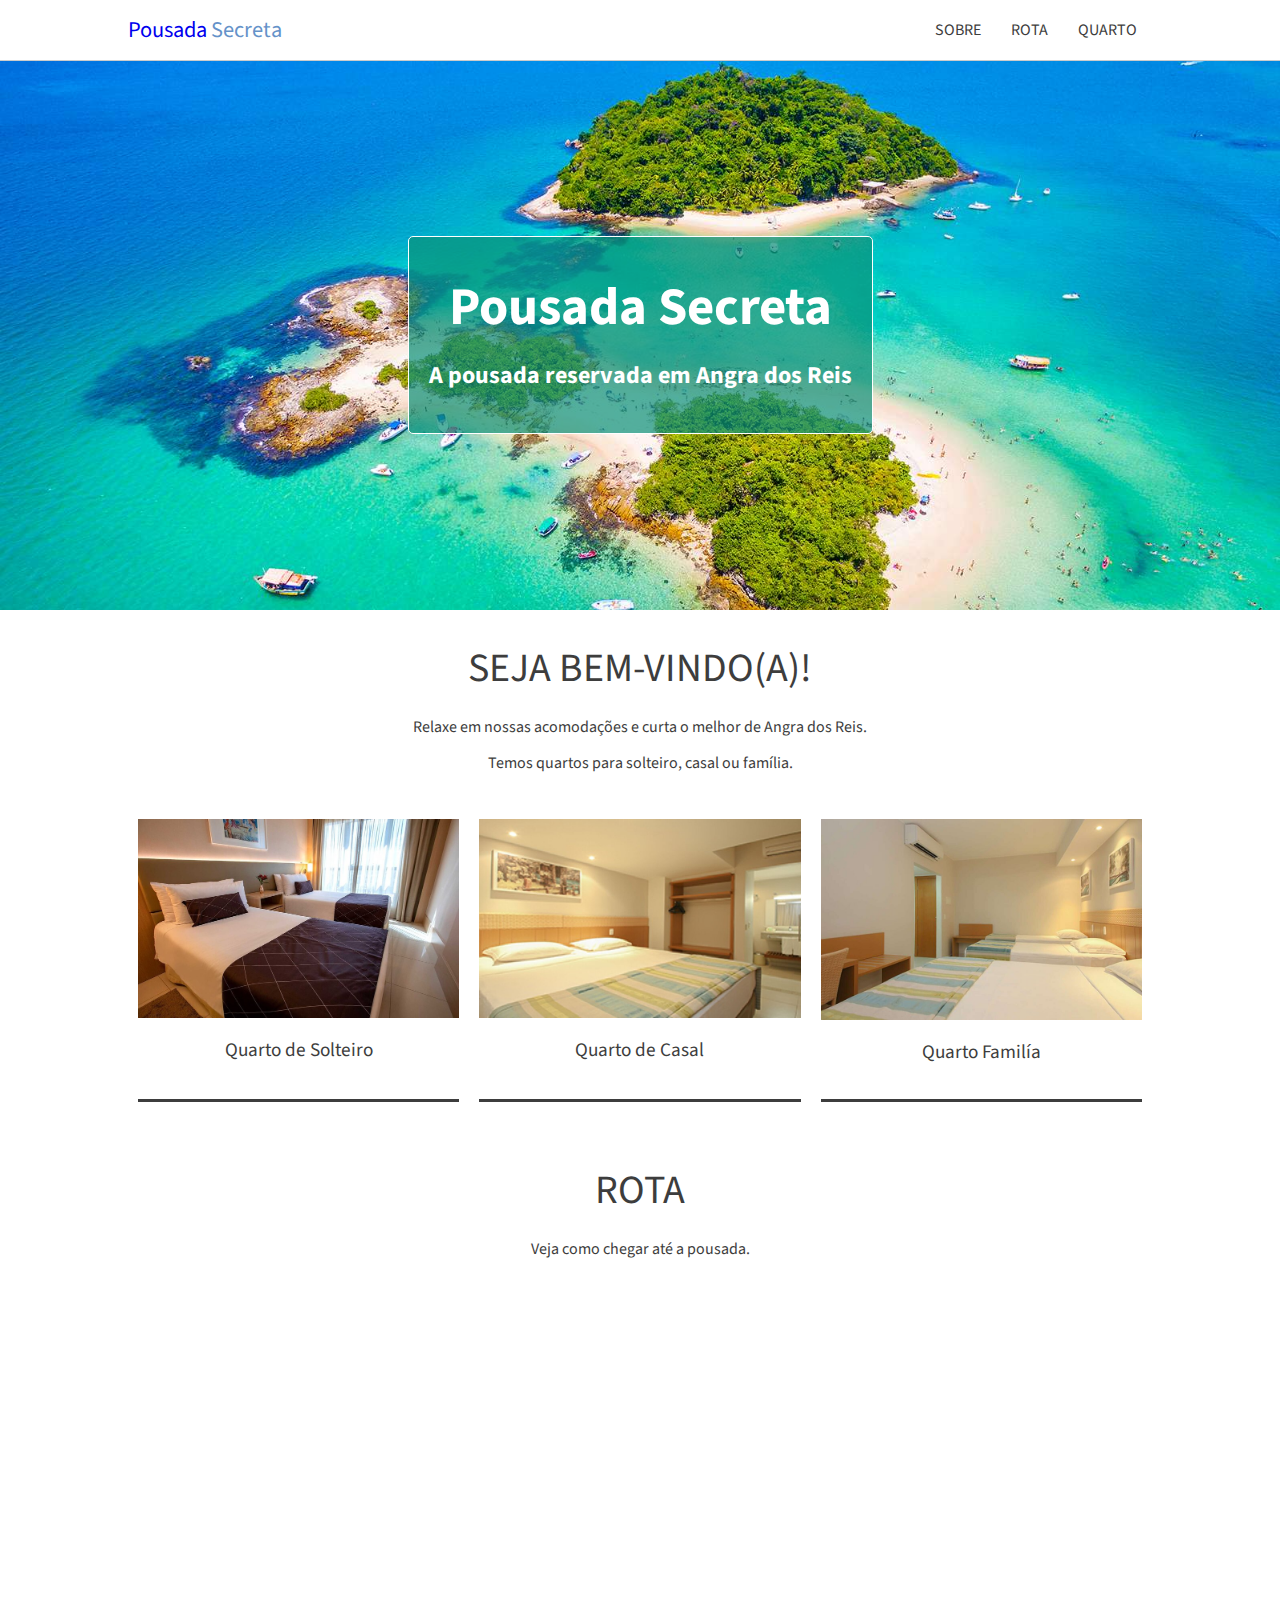
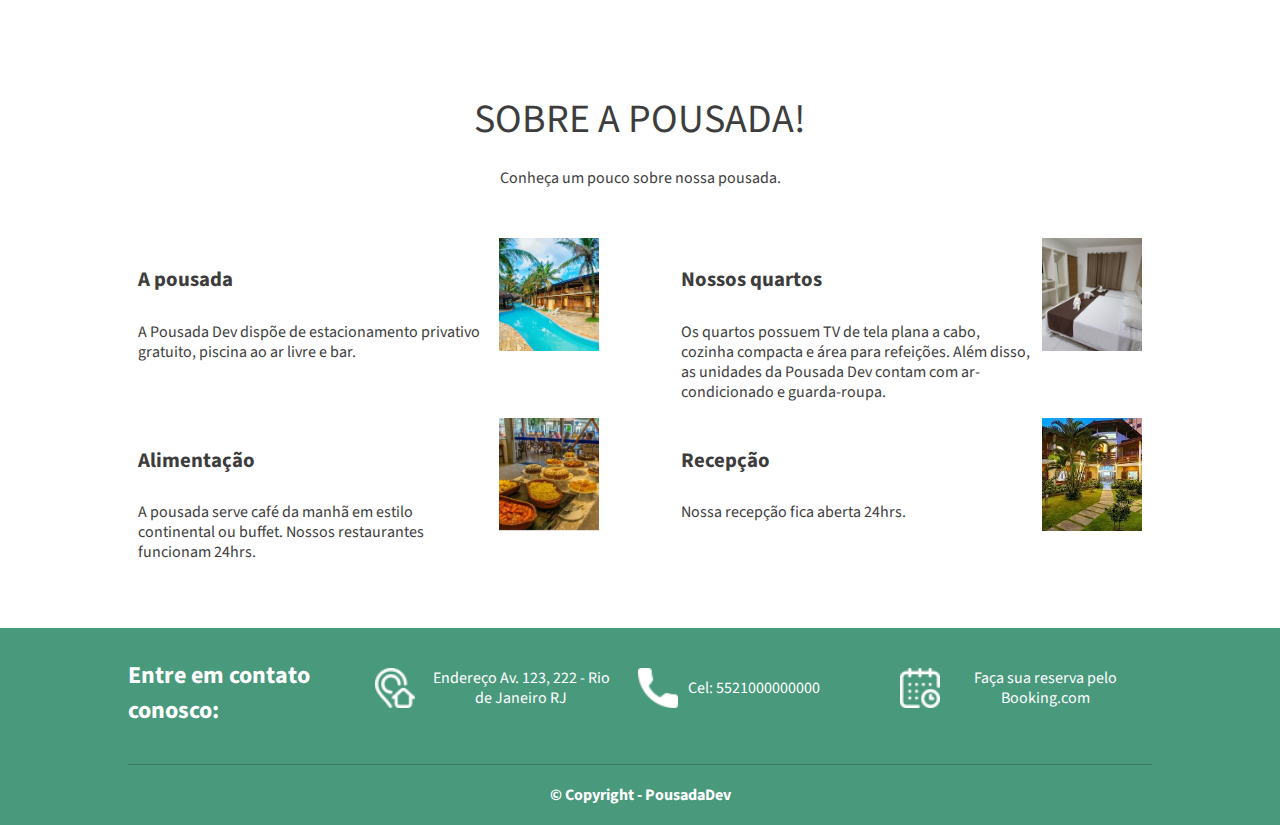
<file: index.html>
<!DOCTYPE html>
<html lang="pt-br">

<head>
    <meta charset="UTF-8">
    <meta http-equiv="X-UA-Compatible" content="IE=edge">
    <meta name="viewport" content="width=device-width, initial-scale=1.0">

    <link rel="preconnect" href="https://fonts.googleapis.com">
    <link rel="preconnect" href="https://fonts.gstatic.com" crossorigin>
    <link href="https://fonts.googleapis.com/css2?family=Source+Sans+Pro:wght@400;600;700&display=swap"
        rel="stylesheet">

    <link rel="stylesheet" href="/assets/css/style.css">
    <title>Pousada Secreta</title>
</head>

<body>
    <header class="top-header">
        <div class="section-container">
            <div class="top-header-content">
                <div>
                    <p><a href="index.html">Pousada <span>Secreta</span></a></p>
                </div>

                <nav>
                    <ul>
                        <li><a href="#sobre">SOBRE</a></li>
                        <li><a href="#rota">ROTA</a></li>
                        <li><a href="quarto.html">QUARTO</a></li>
                    </ul>
                </nav>
            </div>
        </div>
    </header>

    <main>
        <section class="section-bg-image">
            <div>
                <h1>Pousada Secreta</h1>
                <h2>A pousada reservada em Angra dos Reis</h2>
            </div>
        </section>

        <section>
            <div class="section-container text-center">
                <div class="bedrooms-header">
                    <h3> SEJA BEM-VINDO(A)! </h3>
                    <p>Relaxe em nossas acomodações e curta o melhor de Angra dos Reis.</p>
                    <p>Temos quartos para solteiro, casal ou família.</p>
                </div>
                <div class="bedrooms">
                    <div>
                        <img src="assets/img/quarto-solteiro1.jpg" alt="">
                        <p><a href="/quarto.html#solteiro">Quarto de Solteiro</a></p>
                    </div>
                    <div>
                        <img src="assets/img/quarto-casal1.jpg" alt="">
                        <p><a href="/quarto.html#casal">Quarto de Casal</a></p>
                    </div>
                    <div>
                        <img src="assets/img/quarto-familia1.jpg" alt="">
                        <p><a href="/quarto.html#familia">Quarto Familía</a></p>
                    </div>
                </div>
            </div>
        </section>

        <section id="rota">
            <div class="section-container">
                <div class="text-center">
                    <h3>ROTA</h3>
                    <p>Veja como chegar até a pousada.</p>
                </div>
            </div>
            <div>
                <iframe
                    src="https://www.google.com/maps/embed?pb=!1m14!1m8!1m3!1d14692.471710812997!2d-43.3641911!3d-22.9826906!3m2!1i1024!2i768!4f13.1!3m3!1m2!1s0x0%3A0x539cb07246f0e38d!2sVia%20Parque%20Shopping!5e0!3m2!1spt-BR!2sbr!4v1612707978931!5m2!1spt-BR!2sbr"
                    width="100%" height="350" frameborder="0" style="border:0" allowfullscreen></iframe>
            </div>
        </section>

        <section id="sobre">
            <div class="section-container">
                <div class="text-center">
                    <h3>SOBRE A POUSADA!</h3>
                    <p>Conheça um pouco sobre nossa pousada.</p>
                </div>

                <div class="about-block">

                    <div class="block">
                        <div class="block-desc">
                            <h4>A pousada</h4>
                            <p>A Pousada Dev dispõe de estacionamento privativo gratuito, piscina ao ar livre e bar.</p>
                        </div>
                        <img src="assets/img/img1.jpg" alt="pousada">
                    </div>

                    <div class="block">
                        <div class="block-desc">
                            <h4>Nossos quartos</h4>
                            <p>Os quartos possuem TV de tela plana a cabo, cozinha compacta e área para refeições. Além
                                disso, as unidades da Pousada Dev contam com ar-condicionado e guarda-roupa.</p>
                        </div>
                        <img src="assets/img/img2.jpg" alt="quartos">
                    </div>
                    <div class="block">
                        <div class="block-desc">
                            <h4>Alimentação</h4>
                            <p>A pousada serve café da manhã em estilo continental ou buffet. Nossos restaurantes
                                funcionam 24hrs.</p>
                        </div>
                        <img src="assets/img/img3.jpg" alt="Alimentação">
                    </div>
                    <div class="block">
                        <div class="block-desc">
                            <h4>Recepção</h4>
                            <p>Nossa recepção fica aberta 24hrs.</p>
                        </div>
                        <img src="assets/img/img5.jpg" alt="pousada">
                    </div>
                </div>
            </div>
        </section>
    </main>

    <footer>
        <div class="section-container">
            <div class="footer-block">
                <div>
                    <h3>Entre em contato conosco:</h3>
                </div>

                <div class="footer-block-content text-center">
                    <a href="#">
                        <img src="assets/icones/endereco.png" alt="local">
                        <p>Endereço Av. 123, 222 - Rio de Janeiro RJ</p>
                    </a>

                    <a href="tel:+5521000000000">
                        <img src="assets/icones/telefone.png" alt="telefone">
                        <p>Cel: 5521000000000</p>
                    </a>

                    <a href="#">
                        <img src="assets/icones/calendario.png" alt="calendario">
                        <p>Faça sua reserva pelo Booking.com</p>
                    </a>
                </div>


            </div>
            <div>
                <p class="Copyright">© Copyright - PousadaDev</p>
            </div>
        </div>
    </footer>

</body>

</html>
</file>
<file: assets/css/style.css>
* {
    box-sizing: border-box;
    text-decoration: none;
    list-style: none;
}

body {
    margin: 0;
    padding: 0;
    color: #3d3d3d;
    font-family: 'Source Sans Pro', sans-serif;
    background-color: #fff;
}

.section-container {
    width: 98%;
    max-width: 1024px;
    margin: 0 auto;
}

.text-center {
    text-align: center;
}

/* === global === */
h3 {
    font-size: 2.5em;
    margin: 30px 0 20px;
    font-weight: 400;
}

p {
    line-height: 20px;
}


/* ===  top menu seção === */
.top-header {
    position: fixed;
    background-color: #fff;
    top: 0;
    width: 100%;
    border-bottom: 1px solid #ccc;
}

.top-header-content {
    display: flex;
    justify-content: space-between;
    align-items: center;
    height: 60px;
}

.top-header-content p {
    font-size: 1.4em;
    margin: 0 40px 0 0;
    color: #3d3d3d;
}

.top-header-content span {
    color: #6592c9;
}

.top-header-content ul {
    display: flex;
}

.top-header-content li a {
    color: #3d3d3d;
    font-size: 1em;
    padding: 0px 15px 10px;
}

.top-header-content li a:hover {
    border-bottom: 3px solid #6592c9;
}

/* ===  1ª seção === */
.section-bg-image {
    margin-top: 60px;
    background-image: url("/assets/img/img-fundo.jpg");
    background-repeat: no-repeat;
    background-size: cover;
    min-height: 550px;
    display: flex;
    flex-direction: column;
    justify-content: center;
    align-items: center;
}

.section-bg-image div {
    background-color: #0a9077b3;
    border-radius: 5px;
    border: 1px solid #fff;
    min-height: 180px;
    color: #fff;
    text-align: center;
    padding: 20px;
}

.section-bg-image div h1 {
    font-size: 3.3em;
    font-weight: 700;
    line-height: 30px;
}

/* ===  2ª seção === */
.bedrooms {
    display: flex;
}

.bedrooms div {
    width: calc(100% / 3 - 10px);
    margin: 30px 10px;
    border-bottom: 3px solid #3d3d3d;
}

.bedrooms div img {
    width: 100%;
}

.bedrooms div p {
    padding-bottom: 20px;
}

.bedrooms div p a {
    font-size: 1.2em;
    color: #3d3d3d;
}

/* ===  3ª seção === */
iframe {
    margin-top: 30px;
}

/* ===  4ª seção === */
.about-block {
    display: flex;
    flex-wrap: wrap;
    justify-content: space-between;
    margin: 50px 0;
}

.block {
    display: flex;
    width: 45%;
    margin: 0 10px;
    justify-content: space-between;
}

.block-desc h4 {
    font-size: 1.3em;
}

.block img {
    width: 100px;
    height: 113px;
    object-fit: cover;
    margin-left: 10px;
}

/* ===  5ª seção footer === */
footer {
    background-color: #49997d;
    color: #fff;
}

.footer-block {
    display: flex;
    align-items: center;
}

.footer-block h3 {
    font-size: 1.5em;
    font-weight: bold;
}

.footer-block-content {
    flex-basis: 90%;
    display: flex;
    justify-content: space-between;
}

.footer-block-content a {
    color: #fff;
    display: flex;
    width: calc(100% / 3 - 20px);
    align-items: center;
    margin: 0 10px;
}

.footer-block-content a img {
    width: 40px;
    height: 40px;
    margin-right: 10px;
}

.Copyright {
    text-align: center;
    padding: 20px;
    border-top: 1px solid #3b7863;
    color: #fff;
    font-weight: 700;
    width: 100%;
    margin-bottom: 0px;
}





/* ===  página quartos === */
.section-bg-image-quarto {
    margin-top: 60px;
    background-image: url("/assets/img/img-fundo.jpg");
    background-repeat: no-repeat;
    background-size: cover;
    height: 200px;
}

.image-bedrooms {
    display: flex;
    margin: 30px 0;
}

.image-bedrooms img {
    width: calc(100% / 3 - 6px);
    margin: 0 3px;
}

.bold {
    font-weight: bold;
}

.bedrooms-info {
    display: flex;
    flex-wrap: wrap;
    justify-content: space-between;
    width: 100%;
}

.bedrooms-info li {
    width: calc(100% / 4);
}

.section-quartos {
    margin: 50px 0;
}

.section-quartos ul li {
    list-style: disc;
}

/* ===  melhorando a parte responsiva do site === */
@media (max-width: 825px) {

    /* ===  1ª seção === */
    .section-bg-image {
        background-position: center;
    }

    .section-bg-image div h1 {
        font-size: 2.5em;
    }

    .section-bg-image div h2 {
        font-size: 1.2em;
    }


    iframe {
        margin: 20px 0 50px;
    }

    /* ===  4ª seção === */
    .about-block {
        margin: 10px 0;
    }

    .block {
        width: 95%;
        align-items: center;
    }

    .block-desc h4 {
        font-size: 1.3em;
    }

    .block img {
        width: 100px;
        height: 113px;
        object-fit: cover;
        margin-left: 10px;
    }

    /* ===  5ª seção footer === */
    .footer-block {
        flex-direction: column;
    }

    .footer-block h3 {
        margin-bottom: 40px;
    }

    .footer-block-content a {
        width: calc(100% / 3 - 20px);
        flex-direction: column;
        font-size: .8em;
    }

    .footer-block-content a img {
        width: 25px;
        height: 25px;
    }

    /* ===  página quartos === */
    .bedrooms-info li {
        width: calc(100% / 2);
    }
}



@media (max-width: 600px) {
    /* ===  2ª seção === */
    .bedrooms-header p {
        font-size: 1.1em;
        line-height: 30px;
    }

    .bedrooms {
        flex-direction: column;
        align-items: center;
    }

    .bedrooms div {
        width: 90%;
    }

    /* ===  página quartos === */
    .image-bedrooms {
        flex-direction: column;
    }

    .image-bedrooms img {
        width: 99%;
        margin: 5px auto;
    }

    .bedrooms-info li {
        width: 60%;
        margin: 0 auto;
    }

    .section-quartos {
        margin: 80px 0;
    }
}
</file>
